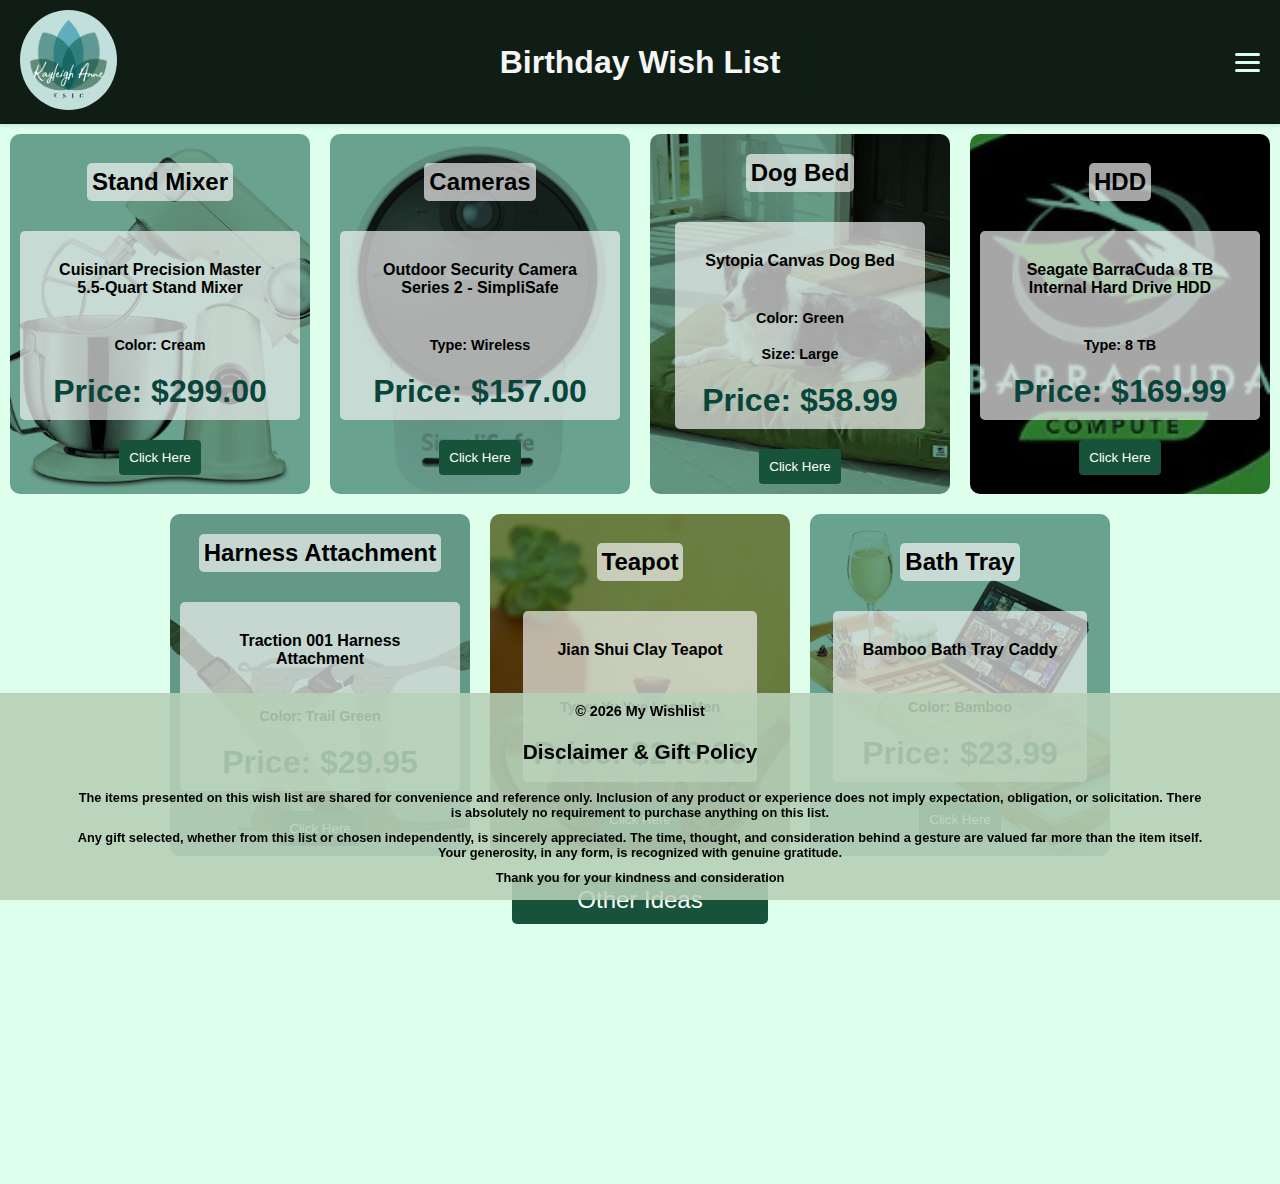
<file: index.html>
<!DOCTYPE html>
<html lang="en">
<head>
    <meta charset="UTF-8">
    <meta name="viewport" content="width=device-width, initial-scale=1.0">
    <title>Wish List</title>
    <link rel="stylesheet" href="styles.css">
</head>

<body>
  <header>
    <div class="logo"><img id="logo" src="images/logo.png" alt="Logo"></div>
    <div class="header-content"><h1>Birthday Wish List</h1></div>
    <div class="hamburger" onclick="toggleNav()">
        <span></span>
        <span></span>
        <span></span>
    </div>
    <div class="nav-links">
        <button class="nav-link"><a href="index.html">Home</a></button>
        <button class="nav-link"><a href="otherIdeas.html">Other Ideas</a></button>
        <button class="nav-link"><a href="contact.html">Contact</a></button>
    </div>
</header>
    
<main>
    <div class="item-card one">
        <h2>Stand Mixer</h2>
        <div class="description-container">
        <p class="description">Cuisinart Precision Master 5.5-Quart Stand Mixer</p>
        <p class="specs">Color: Cream</p>
        <p class="price">Price: $299.00</p>
        </div>
        <button class="link"><a href="https://www.amazon.com/Cuisinart-SM-50-5-5-Quart-Stand/dp/B09HDT27F3/ref=sr_1_3?crid=W6JW2BZUFK3L&dib=eyJ2IjoiMSJ9.[base64].y2_vnmGGOYDFqFmGXPe4C3sSbM35QfnFG0-mF9Q6zdg&dib_tag=se&keywords=Cuisinart%2BPrecision%2BMaster%2Bsm-50&qid=1772233279&s=home-garden&sprefix=cuisinart%2Bprecision%2Bmaster%2Bsm-50%2Cgarden%2C101&sr=1-3&th=1">Click Here</a></button>
    </div>

    <div class="item-card two">
        <h2>Cameras</h2>
        <div class="description-container">
        <p class="description">Outdoor Security Camera Series 2 - SimpliSafe</p>
        <p class="specs">Type: Wireless</p>
        <p class="price">Price: $157.00</p>
        </div>
        <button class="link"><a href="https://www.amazon.com/SimpliSafe-Outdoor-Security-Camera-Wireless/dp/B0F25132X9/ref=sr_1_2?crid=3PU4IJCDZG1DA&dib=eyJ2IjoiMSJ9.[base64].R4QbWx0YrNadHsnnsK4gAKJA_3RxV09HMJIb-T0qI6A&dib_tag=se&keywords=simplisafe+camera&qid=1772235562&sprefix=simplisafe+camera%2Caps%2C141&sr=8-2">Click Here</a></button>
    </div>

    <div class="item-card three">
        <h2>Dog Bed</h2>
        <div class="description-container">
        <p class="description">Sytopia Canvas Dog Bed</p>
        <p class="specs">Color: Green</p>
        <p class="specs">Size: Large</p>
        <p class="price">Price: $58.99</p>
        </div>
        <button class="link"><a href="https://www.amazon.com/Sytopia-Outdoor-Waterproof-Washable-Removable/dp/B0G5293F9M/ref=sr_1_1_sspa?crid=1CT5SRVUVJQWN&dib=eyJ2IjoiMSJ9.[base64].varxJsLbHnl4E5mAitcUB9GLACtZmV5bJI123HvX2SM&dib_tag=se&keywords=durable%2Bdog%2Bbed&qid=1772235914&s=pet-supplies&sprefix=durable%2Bdog%2Bbe%2Cpets%2C93&sr=1-1-spons&sp_csd=d2lkZ2V0TmFtZT1zcF9hdGY&th=1">Click Here</a></button>
    </div>

    <div class="item-card four">
        <h2>HDD</h2>
        <div class="description-container">
        <p class="description">Seagate BarraCuda 8 TB Internal Hard Drive HDD</p>
        <p class="specs">Type: 8 TB</p>
        <p class="price">Price: $169.99</p>
        </div>
        <button class="link"><a href="https://www.amazon.com/Seagate-BarraCuda-Internal-Drive-3-5-Inch/dp/B07H289S7C/ref=sr_1_3?dib=eyJ2IjoiMSJ9.[base64].BAh-nb8CdkvRHKHSBU1fXUauEReF3-XJLJRntTieUJQ&dib_tag=se&keywords=seagate%2Bhdd&qid=1772235409&sr=8-3&th=1">Click Here</a></button>
    </div>

    <div class="item-card five">
        <h2>Harness Attachment</h2>
        <div class="description-container">
        <p class="description">Traction 001 Harness Attachment</p>
        <p class="specs">Color: Trail Green</p>
        <p class="price">Price: $29.95</p>
        </div>
        <button class="link"><a href="https://sakercanine.com/products/tg-2006">Click Here</a></button>
    </div>

    <div class="item-card six">
        <h2>Teapot</h2>
        <div class="description-container">
        <p class="description">Jian Shui Clay Teapot</p>
        <p class="specs">Type: Yu Yue Long Men</p>
        <p class="price">Price: $248.00</p>
        </div>
        <button class="link"><a href="https://yunnansourcing.com/collections/teapots-glazed-ceramic-porcelain-and-glass/products/jian-shui-clay-yu-yue-long-men-teapot-by-xiong-liang-hui">Click Here</a></button>
    </div>

    <div class="item-card seven">
        <h2>Bath Tray</h2>
        <div class="description-container">
        <p class="description">Bamboo Bath Tray Caddy</p>
        <p class="specs">Color: Bamboo</p>
        <p class="price">Price: $23.99</p>
        </div>
        <button class="link"><a href="https://www.amazon.com/Luxury-Bathtub-Tray-Caddy-Waterproof/dp/B0BKLSN6WJ/ref=sr_1_1_sspa?crid=JF1KS7U7WOAO&dib=eyJ2IjoiMSJ9.[base64].XQQO3Ps5zDd1KzxF6E5kNOf3AJWwTKSvieS1n61LtHM&dib_tag=se&keywords=bath+tray&qid=1772328345&sprefix=bath+tra%2Caps%2C126&sr=8-1-spons&sp_csd=d2lkZ2V0TmFtZT1zcF9hdGY&psc=1">Click Here</a></button>
    </div>

</main>
    <div class="otherIdeasButton">
        <button class="otherIdeas"><a href="otherIdeas.html">Other Ideas</a></button>
    </div>

</body>
    <footer id="disclaimer">
        <p class="copywrite">&copy; 2026 My Wishlist</p>
        <h3>Disclaimer & Gift Policy</h3>
        <p class="disclaimer">The items presented on this wish list are shared for convenience and reference only. Inclusion of any product or experience does not imply expectation, obligation, or solicitation. There is absolutely no requirement to purchase anything on this list.</p>
        <p class="disclaimer">Any gift selected, whether from this list or chosen independently, is sincerely appreciated. The time, thought, and consideration behind a gesture are valued far more than the item itself. Your generosity, in any form, is recognized with genuine gratitude.</p>
        <p class="disclaimer">Thank you for your kindness and consideration</p>
    <button id="accept">Accept</button>
    </footer>

    <script>
        if (localStorage.getItem('hasAccepted') && window.innerWidth < 768) {
            document.getElementById("disclaimer").style.display = "none";
            document.body.style.paddingBottom = "0";
        }

        document.getElementById("accept").addEventListener("click", function() {
            localStorage.setItem('hasAccepted','true');
            alert("Thank you for accepting the gift policy and disclaimer. Your consideration is greatly appreciated.");
            document.getElementById("disclaimer").style.display = "none";
            document.body.style.paddingBottom = "0"; // Remove the extra padding when the disclaimer is hidden
        });
    </script>

    <script>
        function toggleNav() {
            const navLinks = document.querySelector('.nav-links');
            navLinks.classList.toggle('open');
        }
    </script>

</html>
</file>
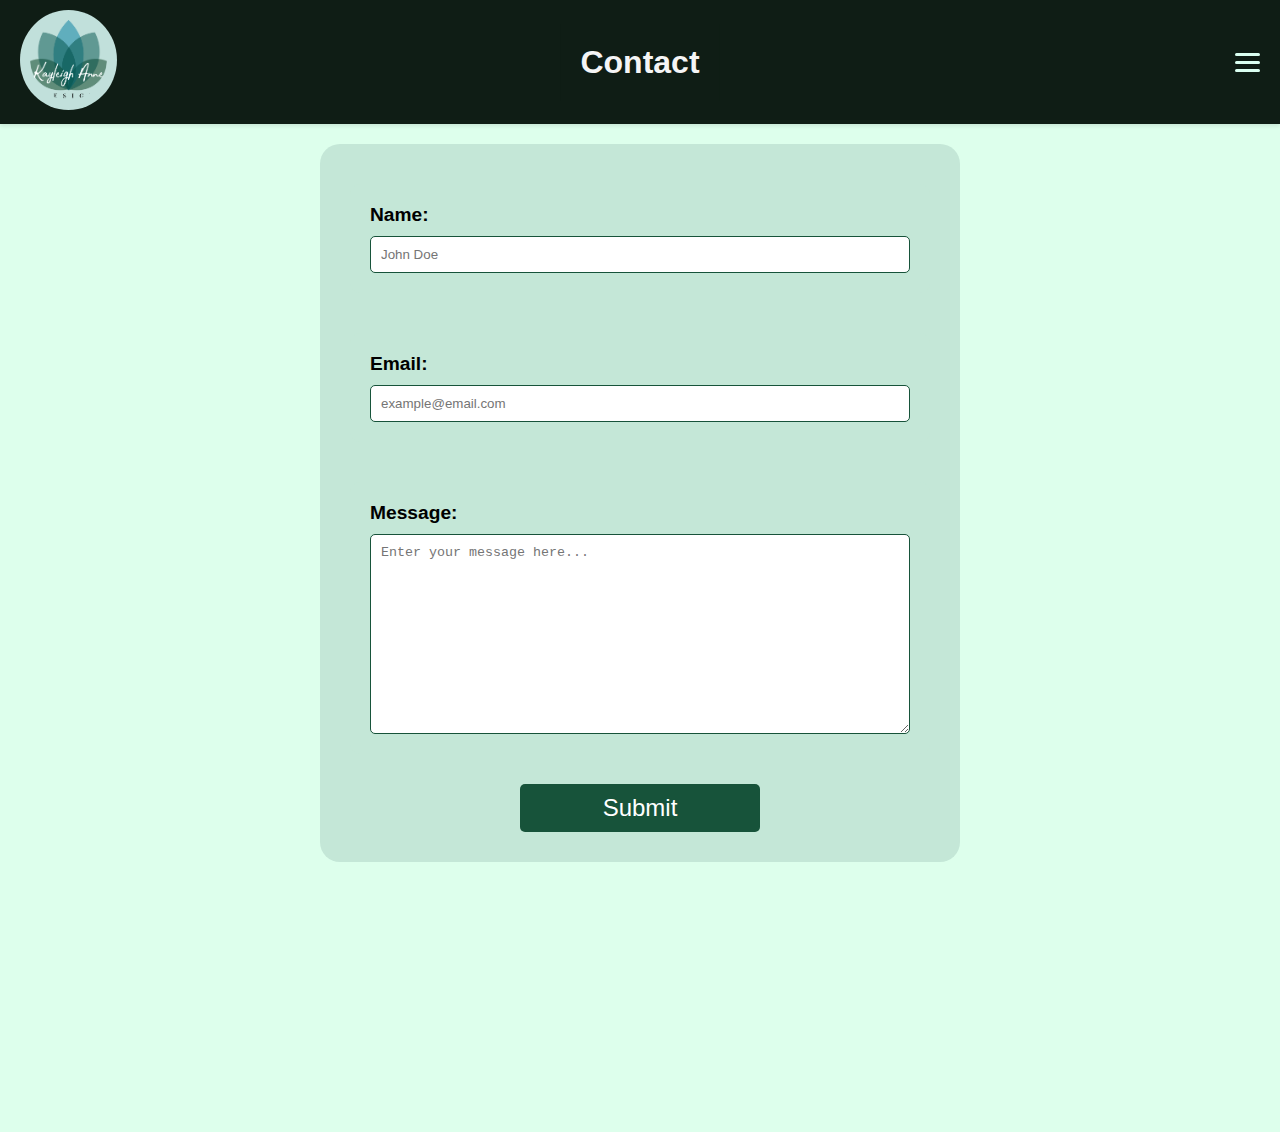
<file: contact.html>
<!DOCTYPE html>
<html lang="en">
<head>
    <meta charset="UTF-8">
    <meta name="viewport" content="width=device-width, initial-scale=1.0">
    <title>Contact</title>
    <link rel="stylesheet" href="styles.css">
</head>

<body>
  <header>
    <div class="logo"><img id="logo" src="images/logo.png" alt="Logo"></div>
    <div class="header-content"><h1>Contact</h1></div>
    <div class="hamburger" onclick="toggleNav()">
        <span></span>
        <span></span>
        <span></span>
    </div>
    <div class="nav-links">
        <button class="nav-link"><a href="index.html">Home</a></button>
        <button class="nav-link"><a href="otherIdeas.html">Other Ideas</a></button>
        <button class="nav-link"><a href="contact.html">Contact</a></button>
    </div>
</header>

    <form class="contact-form" action="https://formspree.io/f/xvzbnkvk" method="POST">
        <fieldset class="name-fieldset">
        <label for="name">Name:</label>
        <input type="text" id="name" name="name" required placeholder="John Doe">
        </fieldset>

        <fieldset class="email-fieldset">
        <label for="email">Email:</label>
        <input type="email" id="email" name="email" required placeholder="example@email.com">
        </fieldset>

        <fieldset class="message-fieldset">
        <label for="message">Message:</label>
        <textarea id="message" name="message" rows="5" required placeholder="Enter your message here..."></textarea>
        </fieldset>

        <button type="submit">Submit</button>
    </form>

    <script>
        function toggleNav() {
            const navLinks = document.querySelector('.nav-links');
            navLinks.classList.toggle('open');
        }
    </script>

</body>
</file>
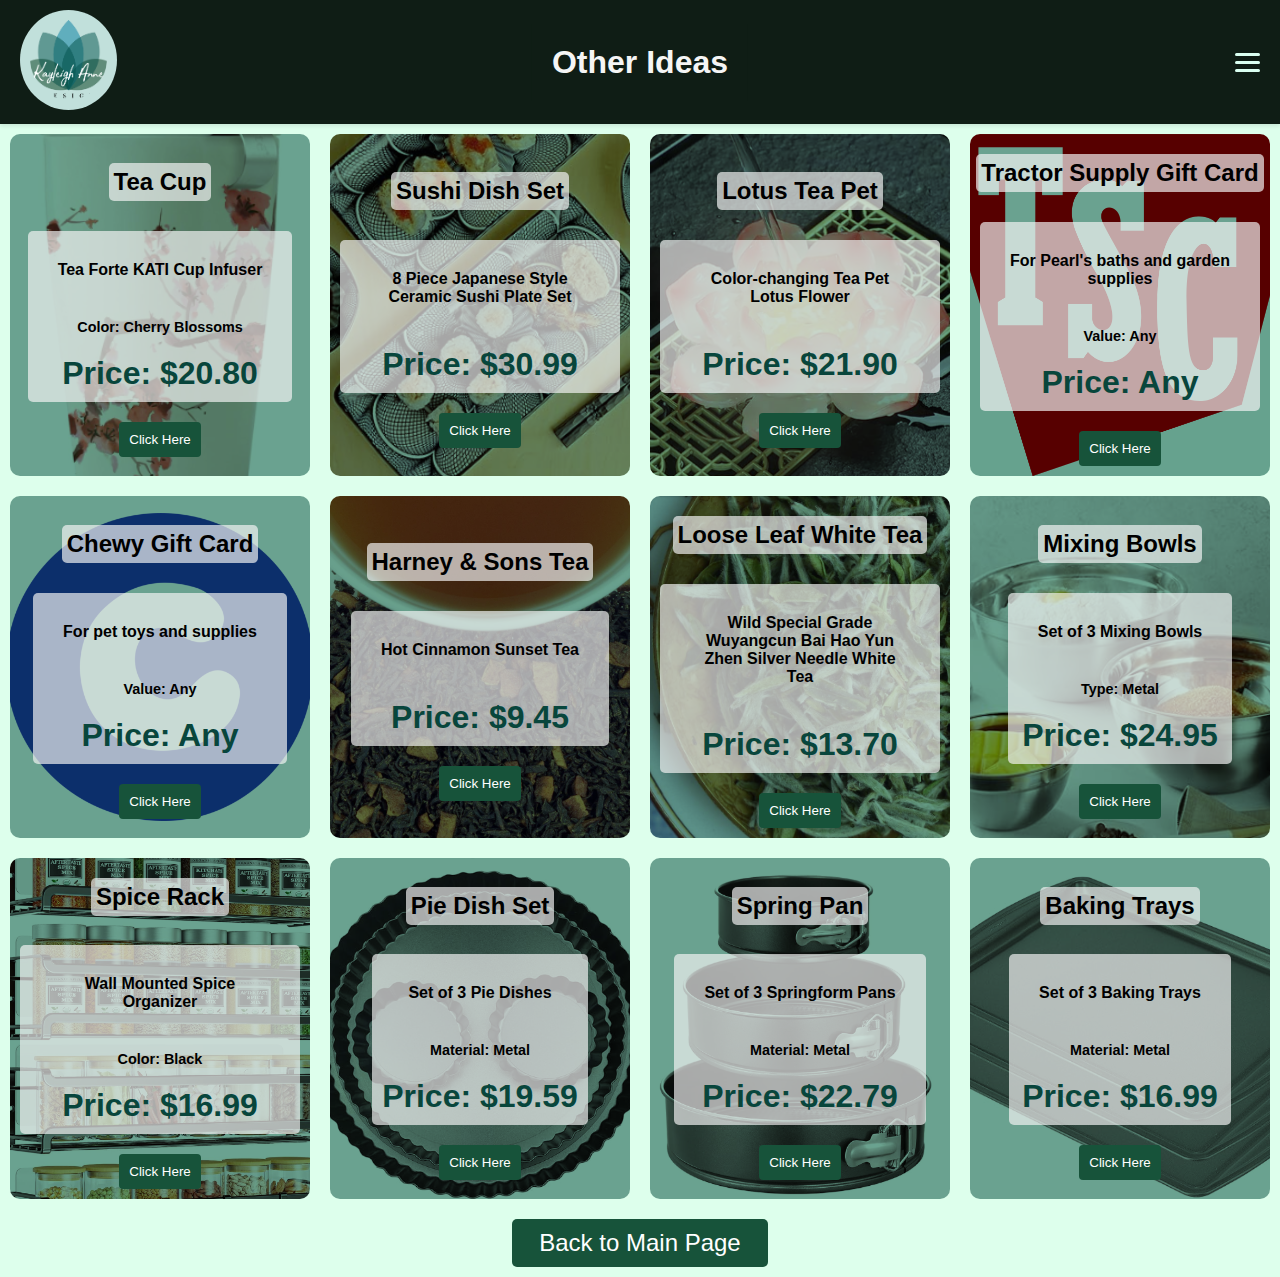
<file: otherIdeas.html>
<!DOCTYPE html>
<html lang="en">
<head>
    <meta charset="UTF-8">
    <meta name="viewport" content="width=device-width, initial-scale=1.0">
    <title>Other Ideas</title>
    <link rel="stylesheet" href="styles.css">
</head>

<body>
  <header>
    <div class="logo"><img id="logo" src="images/logo.png" alt="Logo"></div>
    <div class="header-content"><h1>Other Ideas</h1></div>
    <div class="hamburger" onclick="toggleNav()">
        <span></span>
        <span></span>
        <span></span>
    </div>
    <div class="nav-links">
        <button class="nav-link"><a href="index.html">Home</a></button>
        <button class="nav-link"><a href="otherIdeas.html">Other Ideas</a></button>
        <button class="nav-link"><a href="contact.html">Contact</a></button>
    </div>
</header>


<main>
    <div class="item-card option1">
        <h2>Tea Cup</h2>
        <div class="description-container">
            <p class="description">Tea Forte KATI Cup Infuser</p>
            <p class="specs">Color: Cherry Blossoms</p>
            <p class="price">Price: $20.80</p>
        </div>
            <button class="link"><a href="https://www.amazon.com/dp/B008DVSATQ/?coliid=I1CEIWY7T9KE7G&colid=PNNX4XTM5QR6&ref_=list_c_wl_lv_ov_lig_dp_it&th=1">Click Here</a></button>
        </div>

        <div class="item-card option2">
            <h2>Sushi Dish Set</h2>
            <div class="description-container">
            <p class="description">8 Piece Japanese Style Ceramic Sushi Plate Set</p>
            <p class="price">Price: $30.99</p>
            </div>
            <button class="link"><a href="https://www.amazon.com/Japanese-Ceramic-10-inch-rectangle-Chopsticks/dp/B09Q1X6ZLN/ref=pd_ci_mcx_di_int_sccai_cn_d_sccl_2_1/136-6785877-2368949?pd_rd_w=XcocM&content-id=amzn1.sym.751acc83-5c05-42d0-a15e-303622651e1e&pf_rd_p=751acc83-5c05-42d0-a15e-303622651e1e&pf_rd_r=6X01FVDB8KTD3HB88PCB&pd_rd_wg=lwdfQ&pd_rd_r=a245db64-5716-4f7e-963e-c467dfd395f1&pd_rd_i=B09Q1X6ZLN&psc=1">Click Here</a></button>
        </div>

        <div class="item-card option3">
            <h2>Lotus Tea Pet</h2>
            <div class="description-container">
            <p class="description">Color-changing Tea Pet Lotus Flower</p>
            <p class="price">Price: $21.90</p>
            </div>
            <button class="link"><a href="https://www.amazon.com/LEEDJUINE-Color-changing-Accessories-Sculpture-Decoration/dp/B0G5MWNQGR/ref=sr_1_1?crid=I0N57HCLU81T&dib=eyJ2IjoiMSJ9.[base64].ayekUh5JJe-FqvFWU2Dkfake-V8Vs_giwFqBxwHD7UM&dib_tag=se&keywords=lotus+tea+pet&qid=1772243137&sprefix=lotus+tea+pe%2Caps%2C140&sr=8-1">Click Here</a></button>
        </div>

        <div class="item-card option4">
            <h2>Tractor Supply Gift Card</h2>
            <div class="description-container">
            <p class="description">For Pearl's baths and garden supplies</p>
            <p class="specs">Value: Any</p>
            <p class="price">Price: Any</p>
            </div>
            <button class="link"><a href="https://www.tractorsupply.com/tsc/cms/gift-card?msockid=3223336454d16d79008f246955b66c1b">Click Here</a></button>
        </div>

        <div class="item-card option5">
            <h2>Chewy Gift Card</h2>
            <div class="description-container">
            <p class="description">For pet toys and supplies</p>
            <p class="specs">Value: Any</p>
            <p class="price">Price: Any</p>
            </div>
            <button class="link"><a href="https://www.chewy.com/chewy-egift-card/dp/226304?msockid=3223336454d16d79008f246955b66c1b">Click Here</a></button>
        </div>

        <div class="item-card option6">
            <h2>Harney & Sons Tea</h2>
            <div class="description-container">
            <p class="description">Hot Cinnamon Sunset Tea</p>
            <p class="price">Price: $9.45</p>
            </div>
            <button class="link"><a href="https://www.harney.com/products/hot-cinnamon-sunset-20-sachet-tin?variant=39970495365191&utm_source=rakuten&utm_medium=affiliates&utm_content=Redbrain&ranMID=46046&ranEAID=pfxNKSnglIM&ranSiteID=pfxNKSnglIM-nHVrgzMwjYtYQtabKXZOcw&utm_campaign=Redbrain">Click Here</a></button>
        </div>

        <div class="item-card option7">
            <h2>Loose Leaf White Tea</h2>
            <div class="description-container">
            <p class="description">Wild Special Grade Wuyangcun Bai Hao Yun Zhen Silver Needle White Tea</p>
            <p class="price">Price: $13.70</p>
            </div>
            <button class="link"><a href="https://verdanttea.com/wild-special-grade-wuyangcun-bai-hao-yun-zhen-silver-needle-white-tea">Click Here</a></button>
        </div>

        <div class="item-card option8">
            <h2>Mixing Bowls</h2>
            <div class="description-container">
            <p class="description">Set of 3 Mixing Bowls</p>
            <p class="specs">Type: Metal</p>
            <p class="price">Price: $24.95</p>
            </div>
            <button class="link"><a href="https://www.amazon.com/Stainless-Airtight-Nesting-Storage-Prepping/dp/B09QW5C9H8/ref=sr_1_43?crid=4G6UTNWG38S&dib=eyJ2IjoiMSJ9.[base64].mzKgLYPzHZLYqnJogWqpskzY5MYojzYYyjIEnpHNgE8&dib_tag=se&keywords=mixing%2Bbowls&qid=1772244739&sprefix=mixing%2Bbowl%2Caps%2C169&sr=8-43&th=1">Click Here</a></button>
        </div>

        <div class="item-card option9">
            <h2>Spice Rack</h2>
            <div class="description-container">
            <p class="description">Wall Mounted Spice Organizer</p>
            <p class="specs">Color: Black</p>
            <p class="price">Price: $16.99</p>
            </div>
            <button class="link"><a href="https://www.amazon.com/Bunoxea-Space-Saving-Organizer-Seasonings-Adhesive/dp/B0C1XLC962/ref=sr_1_7?crid=IJ6AHXSV3KQ1&dib=eyJ2IjoiMSJ9.[base64].OdsIrtDPg9ruuzI_-n8K_tI5JkaXkcMmeGvftT9Id60&dib_tag=se&keywords=small%2Bspice%2Brack%2Bshelf&qid=1772245011&sprefix=small%2Bspice%2Brack%2Bshel%2Caps%2C143&sr=8-7&th=1">Click Here</a></button>
        </div>

        <div class="item-card option10">
            <h2>Pie Dish Set</h2>
            <div class="description-container">
            <p class="description">Set of 3 Pie Dishes</p>
            <p class="specs">Material: Metal</p>
            <p class="price">Price: $19.59</p>
            </div>
            <button class="link"><a href="https://www.amazon.com/Yamteck-Removable-Non-Stick-Christmas-Thanksgiving/dp/B08RJZTV3S/ref=sxin_17_pa_sp_search_thematic_sspa?content-id=amzn1.sym.b2dc4cca-d6d4-4776-92b2-3d88a5464e84%3Aamzn1.sym.b2dc4cca-d6d4-4776-92b2-3d88a5464e84&crid=20HKNYL5ZPKGW&cv_ct_cx=pie%2Bdish%2Bmetal&keywords=pie%2Bdish%2Bmetal&pd_rd_i=B0F342XLD9&pd_rd_r=ef3708cc-9b9c-4ea0-b5b4-122ef7f63643&pd_rd_w=NusWc&pd_rd_wg=ghah6&pf_rd_p=b2dc4cca-d6d4-4776-92b2-3d88a5464e84&pf_rd_r=V5T66EN9406YAKMR5K34&qid=1772329691&sbo=RZvfv%2F%2FHxDF%2BO5021pAnSA%3D%3D&sprefix=pie%2Bdish%2Bmetal%2Caps%2C125&sr=1-1-38f1b294-ceac-4b0f-b4a4-629ab102646f-spons&aref=0qlYQv6fp3&sp_csd=d2lkZ2V0TmFtZT1zcF9zZWFyY2hfdGhlbWF0aWM&th=1">Click Here</a></button>
        </div>

        <div class="item-card option11">
            <h2>Spring Pan</h2>
            <div class="description-container">
            <p class="description">Set of 3 Springform Pans</p>
            <p class="specs">Material: Metal</p>
            <p class="price">Price: $22.79</p>
            </div>
            <button class="link"><a href="https://www.amazon.com/Springform-Non-stick-Cheesecake-Leakproof-Parchment/dp/B07X2F7BP4/ref=sr_1_1_sspa?crid=1AKRR928LEQT8&dib=eyJ2IjoiMSJ9.[base64].TBjpa0UMuC7tr-34pfNBXpHdtEYZwYoeDQfbCcnsCK4&dib_tag=se&keywords=spring%2Bpan&qid=1772329866&s=home-garden&sprefix=spring%2Bpan%2Cgarden%2C113&sr=1-1-spons&sp_csd=d2lkZ2V0TmFtZT1zcF9hdGY&th=1">Click Here</a></button>
        </div>

        <div class="item-card option12">
            <h2>Baking Trays</h2>
            <div class="description-container">
            <p class="description">Set of 3 Baking Trays</p>
            <p class="specs">Material: Metal</p>
            <p class="price">Price: $16.99</p>
        </div>
        <button class="link"><a href="https://www.amazon.com/GoodCook-28208-NonStick-Cookie-Sheet/dp/B088P9H3V7/ref=sr_1_7?crid=CQM92HAMX7WE&dib=eyJ2IjoiMSJ9.[base64].oAFma6IVhz99PD43EGtc_1WVJFFO2Y_oNuqnvs2h-xU&dib_tag=se&keywords=cookie%2Btray&qid=1772330033&s=home-garden&sprefix=cookie%2Btray%2Cgarden%2C120&sr=1-7&th=1">Click Here</a></button>
        </div>

    </main>

        <button class="back"><a href="index.html">Back to Main Page</a></button>


    <script>
            document.body.style.paddingBottom = "0"; // Remove the extra padding when the disclaimer is hidden
    </script>

        <script>
        function toggleNav() {
            const navLinks = document.querySelector('.nav-links');
            navLinks.classList.toggle('open');
        }
    </script>


</body>
</file>
<file: styles.css>
h1 {
    color: whitesmoke;
    font-family: arial, sans-serif;
    text-align: center;
    font-size: 2rem;
    background-color: rgb(15, 29, 21);
    padding: 20px;
}

body {
    background-color: rgb(221, 255, 236);
    padding-bottom: 250px;
    margin: 0;
}

header {
    position: sticky;
    top: 0;
    display: flex;
    align-items: center;
    justify-content: space-between;
    padding: 10px 20px;
    background-color: rgb(15, 29, 21);
    z-index: 1000;
    box-shadow: 0 2px 4px rgba(0, 0, 0, 0.1);
}

#logo {
    height: 5rem;
    width: auto;
    padding: 10px;
    background-color: rgb(193, 224, 219);
    border-radius: 50%;
}

.header-content {
    flex: 1;
    text-align: center;
    position: absolute;
    left: 50%;
    transform: translateX(-50%);
    width: auto;
    font-size: 2rem;
}

.hamburger {
    cursor: pointer;
    display: flex;
    flex-direction: column;
    gap: 5px;
}

.hamburger span {
    display: block;
    width: 25px;
    height: 3px;
    background-color: rgb(218, 255, 241);
    border-radius: 2px;
}

.nav-link {
    background-color: rgb(196, 231, 215);
    border: none;
    border-radius: 5px;
}

.nav-links {
    display: none;
    position: absolute;
    top: 100%;
    right: 0;
    background-color: rgb(1, 24, 14);
    width: 200px;
    flex-direction: column;
    padding: 20px;
    box-shadow: -2px 5px 10px rgba(0, 0, 0, 0.2);
    border-radius: 0 0 10px 10px;
    gap: 15px;
}

.nav-links a {
    display: block;
    color: rgb(3, 41, 25);
    margin-bottom: 10px;
    text-decoration: none;
    font-weight: bold;
    text-align: center;
    margin: 5px auto;
    padding: 5px;
}

.nav-links.open {
    display: flex;
}

.contact-form {
    display: flex;
    flex-direction: column;
    align-items: center;
    margin: 20px auto;
    padding: 20px;
    background-color: rgb(196, 231, 215);
    border-radius: 20px;
    width: 70%;
    max-width: 600px;
}

.name-fieldset {
    border: none;
    display: flex;
    flex-direction: column;
    align-items: left;
    margin: 20px auto;
    padding: 20px;
    background-color: rgb(196, 231, 215);
    border-radius: 10px;
    width: 90%;
}

.email-fieldset {
    border: none;
    display: flex;
    flex-direction: column;
    align-items: left;
    margin: 20px auto;
    padding: 20px;
    background-color: rgb(196, 231, 215);
    border-radius: 10px;
    width: 90%;
}

.message-fieldset {
    border: none;
    display: flex;
    flex-direction: column;
    align-items: left;
    margin: 20px auto;
    padding: 20px;
    background-color: rgb(196, 231, 215);
    border-radius: 10px;
    width: 90%;
}

button[type="submit"] {
    background-color: rgb(23, 83, 58);
    border: none;
    border-radius: 5px;
    padding: 10px;
    margin: 10px auto;
    color: white;
    font-size: 1.5rem;
    transition: 0.3s ease-in-out;
    display: block;
    width: 40%;
    justify-content: center;
}

button[type="submit"]:hover {
    background-color: rgb(36, 131, 123);
    transform: scale(1.05);
}

label {
    font-family: Arial, Helvetica, sans-serif;
    font-weight: bold;
    margin-bottom: 10px;
    font-size: 1.2rem;
}

input[type="text"], input[type="email"] {
    padding: 10px;
    border: 1px solid rgb(23, 83, 58);
    border-radius: 5px;
    width: 100%;
    box-sizing: border-box;
}

textarea {
    padding: 10px;
    border: 1px solid rgb(23, 83, 58);
    border-radius: 5px;
    width: 100%;
    box-sizing: border-box;
    height: 200px;
}

main {
    display: flex;
    flex-wrap: wrap;
    justify-content: center;
    flex-direction: row;
}

.item-card {
    border: none;
    border-radius: 10px;
    display: flex;
    justify-content: center;
    align-items: center;
    width: 30%;
    height: auto;
    flex-direction: column;
    /* background-color: rgb(120, 110, 150); */
    margin: 10px;
    transition: 0.3s ease-in-out;
    background-size: cover;
    max-width: 300px;
    min-width: 250px;
}

.one {
    background-image: url("images/standMixer.png");
    background-position: center;
    background-color: rgba(84, 148, 127, 0.87);
    background-blend-mode: multiply;
}

.two {
    background-image: url("images/SimpliSafeCam.png");
    background-position: center;
    background-color: rgba(84, 148, 127, 0.87);
    background-blend-mode: multiply;
}

.three {
    background-image: url("images/dogBed.png");
    background-position: center;
    background-color: rgba(84, 148, 127, 0.87);
    background-blend-mode: multiply;
}

.four {
    background-image: url("images/HDD.png");
    background-position: center;
    background-color: rgba(84, 148, 127, 0.87);
    background-blend-mode: multiply;
    background-size: 150%;
}

.five {
    background-image: url("images/harnessAttachment.png");
    background-position: center;
    background-color: rgba(84, 148, 127, 0.87);
    background-blend-mode: multiply;
}

.six {
    background-image: url("images/teaPot.png");
    background-position: center;
    background-color: rgba(84, 148, 127, 0.87);
    background-blend-mode: multiply;
}

.seven {
    background-image: url("images/bathTray.png");
    background-position: center;
    background-color: rgba(84, 148, 127, 0.87);
    background-blend-mode: multiply;
}

.option1 {
    background-image: url("images/teaDiffuser.png");
    background-position: center;
    background-color: rgba(84, 148, 127, 0.87);
    background-blend-mode: multiply;
}

.option2 {
    background-image: url("images/sushiPlate.png");
    background-position: center;
    background-color: rgba(84, 148, 127, 0.87);
    background-blend-mode: multiply;
}

.option3 {
    background-image: url("images/teaPet.png");
    background-position: center;
    background-color: rgba(84, 148, 127, 0.87);
    background-blend-mode: multiply;
}

.option4 {
    background-image: url("images/TSCO.png");
    background-position: center;
    background-color: rgba(84, 148, 127, 0.87);
    background-blend-mode: multiply;
}

.option5 {
    background-image: url("images/chewy.png");
    background-position: center;
    background-color: rgba(84, 148, 127, 0.87);
    background-blend-mode: multiply;
}

.option6 {
    background-image: url("images/H&STea.png");
    background-position: center;
    background-color: rgba(84, 148, 127, 0.87);
    background-blend-mode: multiply;
}

.option7 {
    background-image: url("images/whiteTea.png");
    background-position: center;
    background-color: rgba(84, 148, 127, 0.87);
    background-blend-mode: multiply;
}

.option8 {
    background-image: url("images/mixingBowls.png");
    background-position: center;
    background-color: rgba(84, 148, 127, 0.87);
    background-blend-mode: multiply;
}

.option9 {
    background-image: url("images/spiceRack.png");
    background-position: center;
    background-color: rgba(84, 148, 127, 0.87);
    background-blend-mode: multiply;
}

.option10{
    background-image: url("images/pieDish.png");
    background-position: center;
    background-color: rgba(84, 148, 127, 0.87);
    background-blend-mode: multiply;
}

.option11 {
    background-image: url("images/springPan.png");
    background-position: center;
    background-color: rgba(84, 148, 127, 0.87);
    background-blend-mode: multiply;
}

.option12 {
    background-image: url("images/bakingTray.png");
    background-position: center;
    background-color: rgba(84, 148, 127, 0.87);
    background-blend-mode: multiply;
}

.item-card:hover {
    transform: scale(1.05);
}

h2 {
    display: flex;
    font-family: arial, sans-serif;
    padding: 5px;
    border-radius: 5px;
    background-color: rgba(245, 245, 245, 0.678);
    text-align: center;
    color: black;
}

.description-container {
    display: flex;
    flex-direction: column;
    align-items: center;
    background-color: rgba(245, 245, 245, 0.678);
    margin: 10px;
    border-radius: 5px;
}

p {
    margin: 10px;
    font-weight: bold;
    font-size: 1.6rem;
}

.description {
    font-family: arial, sans-serif;
    font-size: 1rem;
    padding: 20px;
    text-align: center;
}

.specs {
    font-family: arial, sans-serif;
    font-size: 0.9rem;
}

.link {
    background-color: rgb(23, 83, 58);
    border: none;
    border-radius: 4px;
    padding: 10px;
    margin: 10px;
    transition: 0.3s ease-in-out;
}

.link:hover {
    background-color: rgb(36, 131, 123);
    transform: scale(1.05);
}

a {
    text-decoration: none;
    color: white;
}

.price {
    font-size: 2rem;
    font-family: arial, sans-serif;
    font-weight: bold;
    color: rgb(8, 70, 60);
}

.specs {
    color: black;
}

.description {
    color: black;
}

.otherIdeas {
    background-color: rgb(23, 83, 58);
    border: none;
    border-radius: 5px;
    padding: 10px;
    margin: 10px auto;
    color: white;
    font-size: 1.5rem;
    transition: 0.3s ease-in-out;
    display: block;
    width: 20%;
    justify-content: center;
}

.otherIdeas:hover {
    background-color: rgb(36, 131, 123);
    transform: scale(1.05);
}   

.back {
    background-color: rgb(23, 83, 58);
    border: none;
    border-radius: 5px;
    padding: 10px;
    margin: 10px auto;
    color: white;
    font-size: 1.5rem;
    transition: 0.3s ease-in-out;
    display: block;
    width: 20%;
    justify-content: center;
}

.back:hover {
    background-color: rgb(36, 131, 123);
    transform: scale(1.05);
}   

footer {
    position: fixed;
    left: 0;
    bottom: 0;
    width: 100%;
    background-color: rgba(183, 207, 183, 0.884);
    text-align: center;
    margin: 0;
    padding: 10px;
    display: flex;
    flex-direction: column;
    align-items: center;
    justify-content: center; 
    box-sizing: border-box;
    height: auto;
}


#disclaimer {
    font-family: arial, sans-serif;
    font-size: 0.8rem;
}

.disclaimer {
    font-size: 0.8rem;
    margin: 5px;
}

.copywrite {
    font-family: arial, sans-serif;
    font-size: 0.9rem;
    font-weight: bold;
}

h3 {
    font-family: arial, sans-serif;
    font-size: 1.3rem;
}

#accept {
    display: none;
}

footer p {
    margin: 0 auto;
    max-width: 90%;
    text-align: center;
}

@media (max-width: 768px) {

    h1 {
        font-size: 1rem;
    }

    h2 {
        max-width: 80%;
    }

    #logo {
        height: 2rem;
    }

    footer {
        padding: 10px 0;
    }

    .copywrite {
        width: 100%;
        text-align: center;
    }

    #disclaimer {
        display: flex;
        flex-direction: column;
        align-items: center;
        height: auto;
        padding: 10px;
        font-family: arial, sans-serif;
        font-size: 0.6rem;
        box-sizing: border-box;
        width: 100%;
    }

    .disclaimer {
        font-size: 1rem;
        width: 100%;
        margin: 0;
    }

    .copywrite {
        font-family: arial, sans-serif;
        font-size: 0.9rem;
    }

    h3 {
        font-family: arial, sans-serif;
        font-size: 1.5rem;
    }

    .back {
        width: 90%;
    }

    .otherIdeas {
        width: 90%;
    }

    #accept {
        background-color: rgb(23, 83, 58);
    border: none;
    border-radius: 5px;
    padding: 10px;
    margin: 10px auto;
    color: white;
    font-size: 1.5rem;
    transition: 0.3s ease-in-out;
    display: block;
    min-width: 150px;
    width: auto;
    justify-content: center;
    }

    #accept:hover { /*try 2 */
        background-color: rgb(36, 131, 123);
        transform: scale(1.05);
    }
}

@media (max-width: 320px) {

    h1 {
        display: none;
    }

    .back {
        width: 90%;
    }

    .otherIdeas {
        width: 90%;
    }

    
}
</file>
